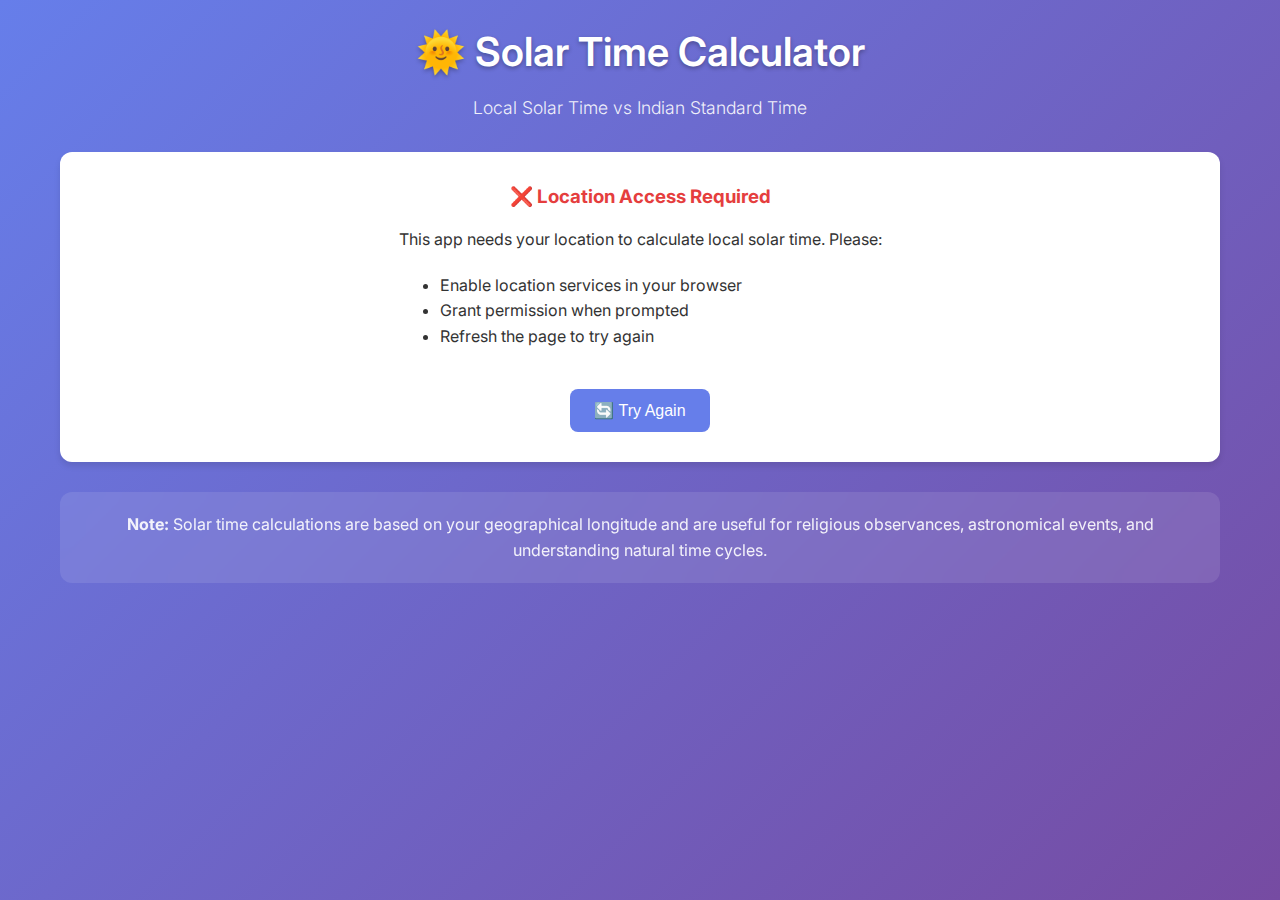
<file: index.html>
<!DOCTYPE html>
<html lang="en">
<head>
    <meta charset="UTF-8">
    <meta name="viewport" content="width=device-width, initial-scale=1.0">
    <title>Solar Time Calculator - Local Solar Time vs IST</title>
    <link rel="stylesheet" href="style.css">
    <link href="https://fonts.googleapis.com/css2?family=Inter:wght@300;400;500;600&display=swap" rel="stylesheet">
</head>
<body>
    <div class="container">
        <header>
            <h1>🌞 Solar Time Calculator</h1>
            <p class="subtitle">Local Solar Time vs Indian Standard Time</p>
        </header>

        <div class="status-bar" id="statusBar">
            <div class="loading" id="loadingIndicator">
                <span class="spinner"></span>
                <span>Detecting your location...</span>
            </div>
        </div>

        <main id="mainContent" class="hidden">
            <!-- Location Information -->
            <section class="card location-card">
                <h2>📍 Your Location</h2>
                <div class="info-grid">
                    <div class="info-item">
                        <span class="label">Latitude:</span>
                        <span class="value" id="latitude">--</span>
                    </div>
                    <div class="info-item">
                        <span class="label">Longitude:</span>
                        <span class="value" id="longitude">--</span>
                    </div>
                    <div class="info-item">
                        <span class="label">Distance from IST Meridian:</span>
                        <span class="value" id="longitudeDifference">--</span>
                    </div>
                </div>
            </section>

            <!-- Time Information -->
            <section class="card time-card">
                <h2>🕒 Time Information</h2>
                <div class="time-grid">
                    <div class="time-item">
                        <div class="time-label">Current IST</div>
                        <div class="time-value" id="currentIST">--:--:--</div>
                    </div>
                    <div class="time-item">
                        <div class="time-label">Local Solar Time</div>
                        <div class="time-value highlight" id="localSolarTime">--:--:--</div>
                    </div>
                    <div class="time-item">
                        <div class="time-label">Solar Noon</div>
                        <div class="time-value" id="solarNoon">--:--:--</div>
                    </div>
                    <div class="time-item">
                        <div class="time-label">Time Difference</div>
                        <div class="time-value" id="timeDifference">-- minutes</div>
                    </div>
                </div>
            </section>

            <!-- Religious Timing -->
            <section class="card religious-card">
                <h2>🕌 Religious Timing Significance</h2>
                <div class="religious-timing">
                    <div class="timing-block zawaal" id="zawaalBlock">
                        <h3>⏰ Zawaal Time (Islamic)</h3>
                        <p class="timing-description">
                            Zawaal is the time when the sun is at its zenith (highest point). 
                            Prayer (Salah) is discouraged during this time.
                        </p>
                        <div class="timing-range">
                            <span>🚫 Avoid prayers: </span>
                            <span id="zawaalStart">--:--:--</span> to <span id="zawaalEnd">--:--:--</span>
                        </div>
                    </div>
                    

                </div>
            </section>

            <!-- Educational Information -->
            <section class="card education-card">
                <h2>📚 Understanding Solar Time</h2>
                <div class="education-content">
                    <div class="explanation">
                        <h3>Why is Solar Time Different from IST?</h3>
                        <p>
                            Indian Standard Time (IST) is based on 82.5°E longitude, but India spans from 
                            68°E to 97°E. Your local solar time depends on your exact longitude:
                        </p>
                        <ul>
                            <li><strong>1° longitude = 4 minutes time difference</strong></li>
                            <li>East of 82.5°E → Solar time is ahead of IST</li>
                            <li>West of 82.5°E → Solar time is behind IST</li>
                            <li>Solar noon = when sun is exactly overhead at your location</li>
                        </ul>
                    </div>
                    
                    <div class="calculation-info">
                        <h3>📊 Your Calculation:</h3>
                        <div class="calc-details" id="calculationDetails">
                            <p>Longitude difference: <span id="calcLongDiff">--</span>°</p>
                            <p>Time adjustment: <span id="calcTimeAdj">--</span> minutes</p>
                            <p>Direction: <span id="calcDirection">--</span></p>
                        </div>
                    </div>
                </div>
            </section>
        </main>

        <div class="error-message hidden" id="errorMessage">
            <div class="error-content">
                <h3>❌ Location Access Required</h3>
                <p>This app needs your location to calculate local solar time. Please:</p>
                <ul>
                    <li>Enable location services in your browser</li>
                    <li>Grant permission when prompted</li>
                    <li>Refresh the page to try again</li>
                </ul>
                <button onclick="requestLocation()" class="retry-button">🔄 Try Again</button>
            </div>
        </div>

        <footer>
            <p>
                <strong>Note:</strong> Solar time calculations are based on your geographical longitude 
                and are useful for religious observances, astronomical events, and understanding 
                natural time cycles.
            </p>
        </footer>
    </div>

    <script src="script.js"></script>
</body>
</html>
</file>
<file: style.css>
* {
    margin: 0;
    padding: 0;
    box-sizing: border-box;
}

body {
    font-family: 'Inter', -apple-system, BlinkMacSystemFont, 'Segoe UI', Roboto, sans-serif;
    background: linear-gradient(135deg, #667eea 0%, #764ba2 100%);
    min-height: 100vh;
    color: #333;
    line-height: 1.6;
}

.container {
    max-width: 1200px;
    margin: 0 auto;
    padding: 20px;
}

header {
    text-align: center;
    margin-bottom: 30px;
    color: white;
}

header h1 {
    font-size: 2.5rem;
    font-weight: 600;
    margin-bottom: 10px;
    text-shadow: 0 2px 4px rgba(0,0,0,0.3);
}

.subtitle {
    font-size: 1.1rem;
    opacity: 0.9;
    font-weight: 300;
}

.status-bar {
    background: white;
    border-radius: 12px;
    padding: 20px;
    margin-bottom: 20px;
    box-shadow: 0 4px 6px rgba(0,0,0,0.1);
}

.loading {
    display: flex;
    align-items: center;
    justify-content: center;
    gap: 15px;
    font-size: 1.1rem;
    color: #666;
}

.spinner {
    width: 20px;
    height: 20px;
    border: 3px solid #f3f3f3;
    border-top: 3px solid #667eea;
    border-radius: 50%;
    animation: spin 1s linear infinite;
}

@keyframes spin {
    0% { transform: rotate(0deg); }
    100% { transform: rotate(360deg); }
}

.hidden {
    display: none !important;
}

.card {
    background: white;
    border-radius: 12px;
    padding: 25px;
    margin-bottom: 20px;
    box-shadow: 0 4px 6px rgba(0,0,0,0.1);
    transition: transform 0.2s ease;
}

.card:hover {
    transform: translateY(-2px);
}

.card h2 {
    font-size: 1.4rem;
    margin-bottom: 20px;
    color: #333;
    border-bottom: 2px solid #f0f0f0;
    padding-bottom: 10px;
}

.info-grid {
    display: grid;
    grid-template-columns: repeat(auto-fit, minmax(250px, 1fr));
    gap: 15px;
}

.info-item {
    display: flex;
    justify-content: space-between;
    align-items: center;
    padding: 12px;
    background: #f8f9fa;
    border-radius: 8px;
}

.label {
    font-weight: 500;
    color: #666;
}

.value {
    font-weight: 600;
    color: #333;
    font-family: 'Courier New', monospace;
}

.time-grid {
    display: grid;
    grid-template-columns: repeat(auto-fit, minmax(200px, 1fr));
    gap: 20px;
}

.time-item {
    text-align: center;
    padding: 20px;
    background: #f8f9fa;
    border-radius: 10px;
    transition: all 0.3s ease;
}

.time-item:hover {
    background: #e9ecef;
    transform: scale(1.02);
}

.time-label {
    font-size: 0.9rem;
    color: #666;
    margin-bottom: 8px;
    font-weight: 500;
}

.time-value {
    font-size: 1.8rem;
    font-weight: 600;
    color: #333;
    font-family: 'Courier New', monospace;
}

.time-value.highlight {
    color: #667eea;
    background: #f0f4ff;
    padding: 10px;
    border-radius: 8px;
    border: 2px solid #667eea;
}

.religious-timing {
    display: grid;
    grid-template-columns: repeat(auto-fit, minmax(300px, 1fr));
    gap: 20px;
}

.timing-block {
    padding: 20px;
    border-radius: 10px;
    border-left: 4px solid;
}

.timing-block.zawaal {
    background: #fff5f5;
    border-left-color: #e53e3e;
}



.timing-block h3 {
    margin-bottom: 10px;
    font-size: 1.2rem;
}

.timing-description {
    margin-bottom: 15px;
    color: #666;
    line-height: 1.5;
}

.timing-range {
    font-weight: 600;
    color: #e53e3e;
}

.timing-info {
    font-weight: 600;
    color: #38a169;
}

.education-content {
    display: grid;
    grid-template-columns: repeat(auto-fit, minmax(300px, 1fr));
    gap: 25px;
}

.explanation h3, .calculation-info h3 {
    margin-bottom: 15px;
    color: #333;
    font-size: 1.1rem;
}

.explanation ul {
    margin-left: 20px;
    margin-top: 10px;
}

.explanation li {
    margin-bottom: 8px;
    color: #555;
}

.calc-details {
    background: #f8f9fa;
    padding: 15px;
    border-radius: 8px;
    border-left: 4px solid #667eea;
}

.calc-details p {
    margin-bottom: 8px;
    font-family: 'Courier New', monospace;
}

.error-message {
    background: white;
    border-radius: 12px;
    padding: 30px;
    text-align: center;
    box-shadow: 0 4px 6px rgba(0,0,0,0.1);
}

.error-content h3 {
    margin-bottom: 15px;
    color: #e53e3e;
}

.error-content ul {
    text-align: left;
    max-width: 400px;
    margin: 20px auto;
}

.retry-button {
    background: #667eea;
    color: white;
    border: none;
    padding: 12px 24px;
    border-radius: 8px;
    font-size: 1rem;
    cursor: pointer;
    margin-top: 20px;
    transition: background-color 0.2s ease;
}

.retry-button:hover {
    background: #5a67d8;
}

footer {
    text-align: center;
    margin-top: 30px;
    padding: 20px;
    color: white;
    background: rgba(255,255,255,0.1);
    border-radius: 12px;
    backdrop-filter: blur(10px);
}

footer p {
    line-height: 1.6;
    opacity: 0.9;
}

/* Responsive Design */
@media (max-width: 768px) {
    .container {
        padding: 15px;
    }
    
    header h1 {
        font-size: 2rem;
    }
    
    .card {
        padding: 20px;
    }
    
    .time-value {
        font-size: 1.5rem;
    }
    
    .info-grid {
        grid-template-columns: 1fr;
    }
    
    .time-grid {
        grid-template-columns: repeat(auto-fit, minmax(150px, 1fr));
    }
    
    .religious-timing {
        grid-template-columns: 1fr;
    }
    
    .education-content {
        grid-template-columns: 1fr;
    }
}

@media (max-width: 480px) {
    .time-item {
        padding: 15px;
    }
    
    .time-value {
        font-size: 1.3rem;
    }
    
    .info-item {
        flex-direction: column;
        gap: 5px;
        text-align: center;
    }
}

/* Animation for smooth transitions */
.card, .time-item {
    animation: fadeInUp 0.5s ease-out;
}

@keyframes fadeInUp {
    from {
        opacity: 0;
        transform: translateY(20px);
    }
    to {
        opacity: 1;
        transform: translateY(0);
    }
}
</file>
